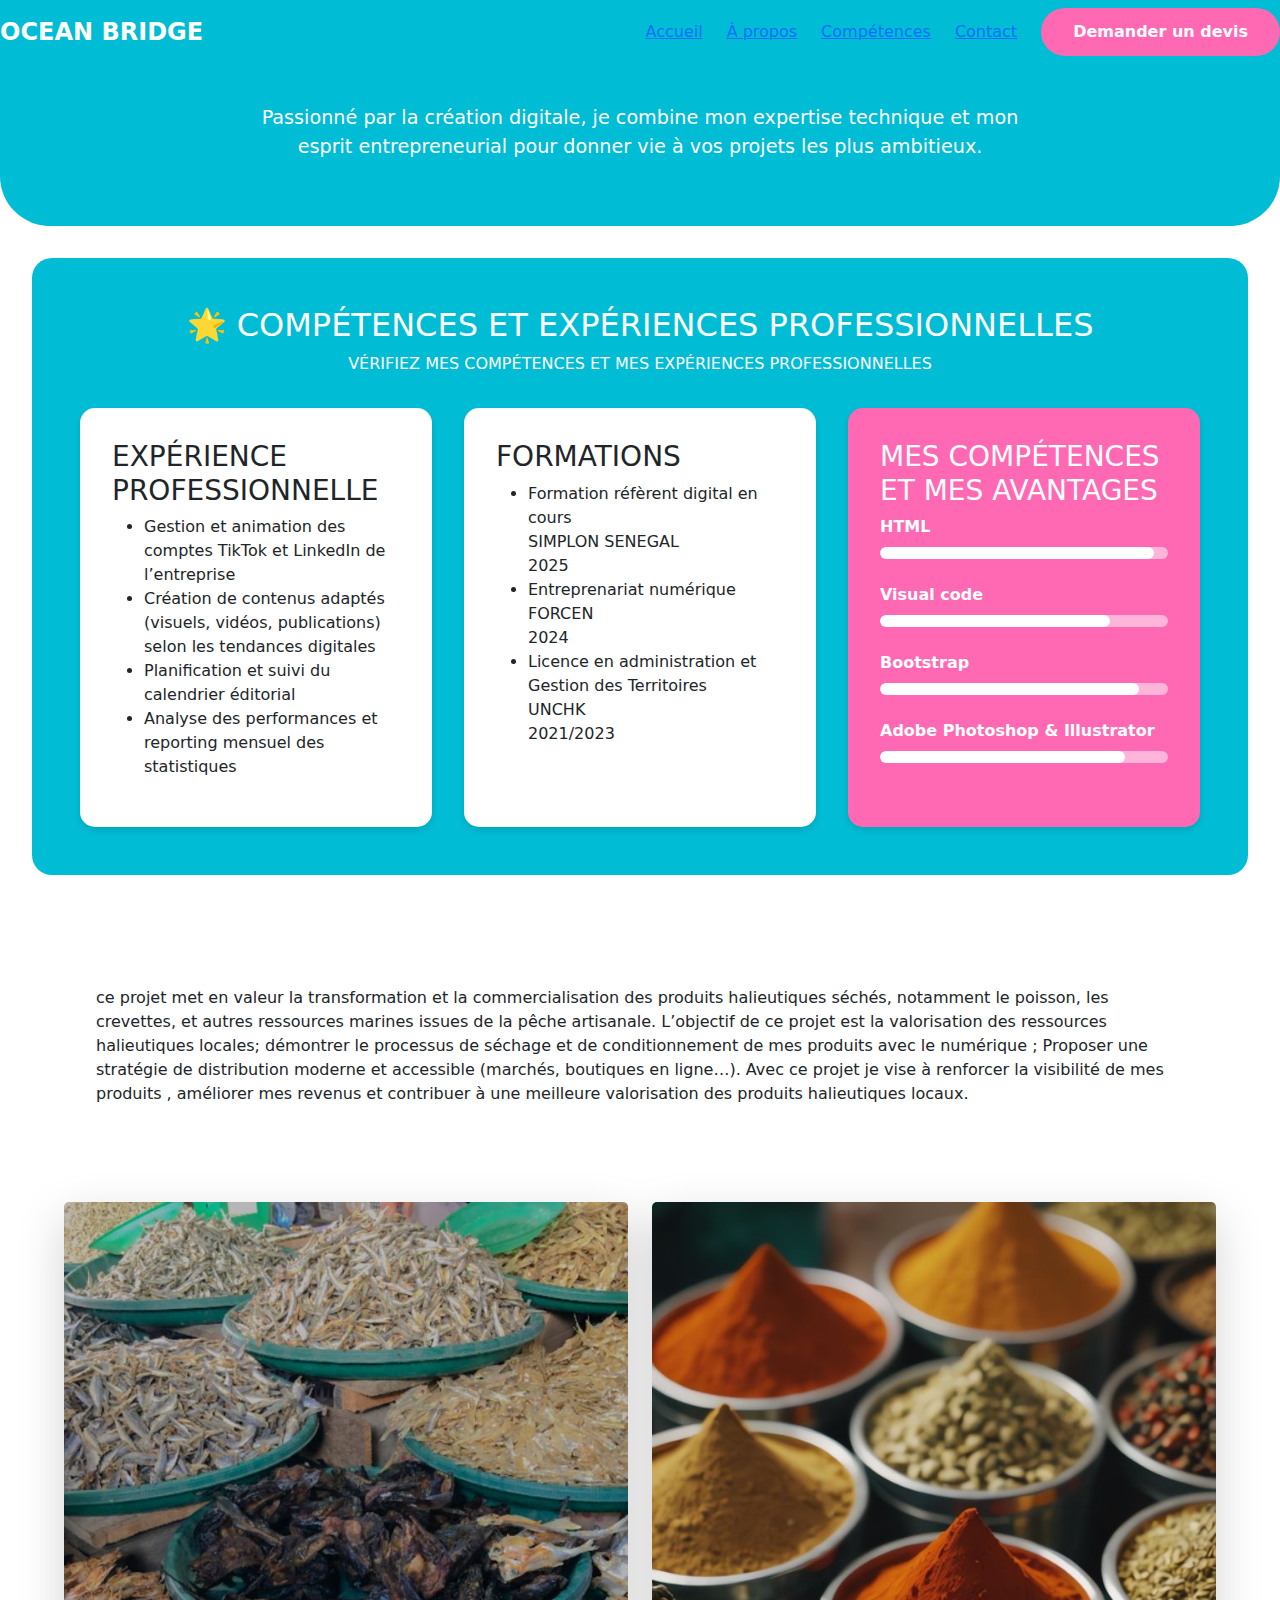
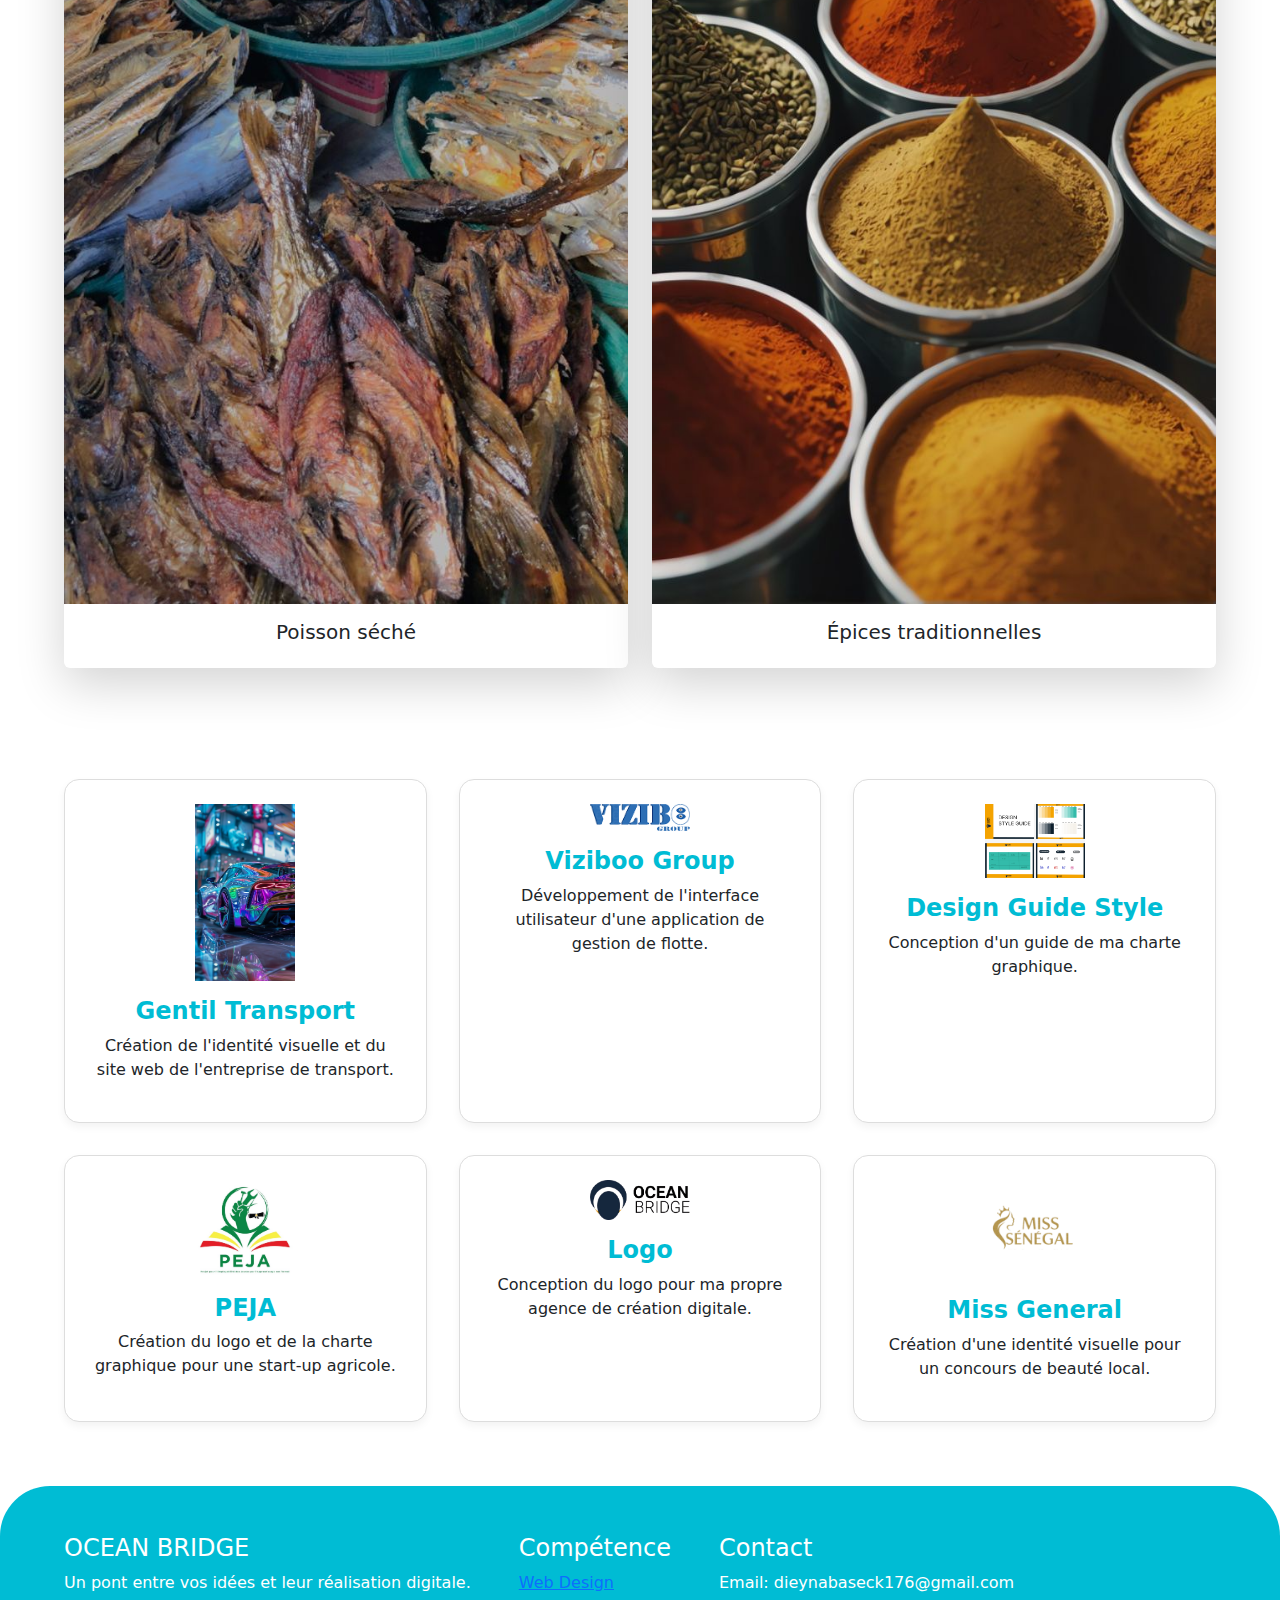
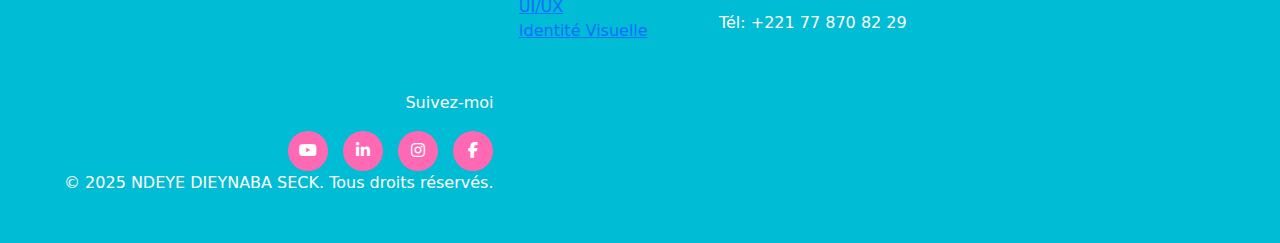
<file: PORTFOLIO2/a propo.html>
<!DOCTYPE html>
<html lang="fr">
<head>
    <meta charset="UTF-8">
    <meta name="viewport" content="width=device-width, initial-scale=1.0">
    <title>À Propos - Ocean Bridge</title>
    <link rel="stylesheet" href="a propo.css">
    <link href="https://fonts.googleapis.com/css2?family=Roboto:wght@400;700&display=swap" rel="stylesheet">
        <link href="https://cdn.jsdelivr.net/npm/bootstrap@5.3.0-alpha1/dist/css/bootstrap.min.css" rel="stylesheet">
    <link rel="stylesheet" href="https://cdnjs.cloudflare.com/ajax/libs/font-awesome/6.5.2/css/all.min.css">

</head>
<body>

    <header>
        
         <!-- Barre de navigation -->
  <nav class="navbar">
    <div class="logo">OCEAN BRIDGE</div>
    <div class="nav-links">
      <a href="#accueil">Accueil</a>
      <a href="#apropos">À propos</a>
      <a href="#competences">Compétences</a>
      <a href="#contact">Contact</a>
      <button>Demander un devis</button>
      
    </div>
  </nav>

  
        <div class="intro-section">
            <p>Passionné par la création digitale, je combine mon expertise technique et mon esprit entrepreneurial pour donner vie à vos projets les plus ambitieux.</p>
        </div>
    </header>

    <main>

        <section class="skills-experiences-section">
            <h2 class="section-title">🌟 COMPÉTENCES ET EXPÉRIENCES PROFESSIONNELLES</h2>
            <p class="section-subtitle">VÉRIFIEZ MES COMPÉTENCES ET MES EXPÉRIENCES PROFESSIONNELLES</p>
            <div class="content-container">
                <div class="experience-column">
                    <h3>EXPÉRIENCE PROFESSIONNELLE</h3>
                    <ul>
                        <li><span class="job-title">Gestion et animation des comptes TikTok et LinkedIn de l’entreprise</span>
<br>
<li><span class="job-title">Création de contenus adaptés (visuels, vidéos, publications) selon les tendances digitales

</span><br>
                        <li><span class="job-title">Planification et suivi du calendrier éditorial</span><br>
                        <li><span class="job-title">Analyse des performances et reporting mensuel des statistiques</span>
                    </ul>
                </div>
                <div class="training-column">
                    <h3>FORMATIONS</h3>
                    <ul>
                        <li><span class="training-name"> Formation réfèrent digital en cours</span><br><span class="school"> SIMPLON SENEGAL</span><br><span class="date">2025</span></li>
                        <li><span class="training-name">Entreprenariat numérique</span><br><span class="school"> FORCEN</span><br><span class="date">2024</span></li>
                        <li><span class="training-name">Licence en administration et Gestion des Territoires</span><br><span class="school"> UNCHK</span><br><span class="date">2021/2023</span></li>
                    
                    </ul>
                </div>
                <div class="skills-column">
                    <h3>MES COMPÉTENCES ET MES AVANTAGES</h3>
                    <div class="skill-bar-container">
                        <div class="skill-name">HTML</div>
                        <div class="bar"><div class="fill html-fill"></div></div>
                    </div>
                    <div class="skill-bar-container">
                        <div class="skill-name">Visual code</Code></div>
                        <div class="bar"><div class="fill visual-c-plus-plus-fill"></div></div>
                    </div>
                    <div class="skill-bar-container">
                        <div class="skill-name">Bootstrap</div>
                        <div class="bar"><div class="fill bootstrap-fill"></div></div>
                    </div>
                    <div class="skill-bar-container">
                        <div class="skill-name">Adobe Photoshop & Illustrator</div>
                        <div class="bar"><div class="fill adobe-fill"></div></div>
                    </div>
                </div>
            </div>
        </section>

        <section class="projects-section">
            <h2 class="section-title">Mes projets</h2>
            <div class="project-container">
                <div class="project-description">
                    <p>ce projet met en valeur la transformation et la commercialisation des produits halieutiques séchés,
notamment le poisson, les crevettes, et autres ressources marines issues de la pêche artisanale.
L’objectif de ce projet est la valorisation des ressources halieutiques locales;
démontrer le processus de séchage et de conditionnement de mes produits avec le numérique ;
Proposer une stratégie de distribution moderne et accessible (marchés, boutiques en ligne…).
Avec ce projet je vise à renforcer la visibilité de mes produits ,
améliorer mes revenus et contribuer à une meilleure valorisation des produits halieutiques locaux.</p>
                </div>
                <div class="row g-4">

  <!-- Card 1 -->
  <div class="col-md-6 col-12">
    <div class="card h-100 shadow-lg border-0">
      <img src="téléchargement (5).jfif" class="card-img-top" alt="Poisson séché">
      <div class="card-body text-center">
        <h5 class="card-title">Poisson séché</h5>
      </div>
    </div>
  </div>
<!-- Card 2 -->
  <div class="col-md-6 col-12">
    <div class="card h-100 shadow-lg border-0">
      <img src="Индийские специи.jfif" class="card-img-top" alt="Épices traditionnelles">
      <div class="card-body text-center">
        <h5 class="card-title">Épices traditionnelles</h5>
      </div>
    </div>
  </div>

</div>

            </div>
        </section>
        
        <section class="realizations-section">
            <h2 class="section-title">Mes réalisations</h2>
            <div class="realizations-grid">
                <div class="realization-card">
                    <img src="shiny cars.jfif" alt="Logo Gentil Transport">
                    <h4>Gentil Transport</h4>
                    <p>Création de l'identité visuelle et du site web de l'entreprise de transport.</p>
                </div>
                <div class="realization-card">
                    <img src="image 5.png" alt="Logo Vizir Group">
                    <h4>Viziboo Group</h4>
                    <p>Développement de l'interface utilisateur d'une application de gestion de flotte.</p>
                </div>
                <div class="realization-card">
                    <img src="NDEYE DIEYNABA SECK.png" alt="Logo Design Guide Style">
                    <h4>Design Guide Style</h4>
                    <p>Conception d'un guide de ma charte graphique.</p>
                </div>
                <div class="realization-card">
                    <img src="PEJA.jpg" alt="Logo Reja">
                    <h4>PEJA</h4>
                    <p>Création du logo et de la charte graphique pour une start-up agricole.</p>
                </div>
                <div class="realization-card">
                    <img src="Branding_Ocean_bridge-removebg-preview.png" alt="Logo Ocean Bridge">
                    <h4>Logo</h4>
                    <p>Conception du logo pour ma propre agence de création digitale.</p>
                </div>
                <div class="realization-card">
                    <img src="Design sans titre (1) (1).png" alt="Logo Miss General">
                    <h4>Miss General</h4>
                    <p>Création d'une identité visuelle pour un concours de beauté local.</p>
                </div>
            </div>
        </section>

    </main>

    <footer>
        <div class="footer-container">
            <div class="footer-links">
                <div>
                    <h4>OCEAN BRIDGE</h4>
                    <p>Un pont entre vos idées et leur réalisation digitale.</p>
                </div>
                <div>
                    <h4>Compétence</h4>
                    <ul>
                        <li><a href="#">Web Design</a></li>
                        <li><a href="#">UI/UX</a></li>
                        <li><a href="#">Identité Visuelle</a></li>
                    </ul>
                </div>
                <div>
                    <h4>Contact</h4>
                    <p>Email: dieynabaseck176@gmail.com</p>
                    <p>Tél: +221 77 870 82 29</p>
                </div>
            </div>
            <div class="social-media">
                <p>Suivez-moi</p>
                 <div class="social-icons">
                        <a href="#"><i class="fab fa-youtube"></i></a>
                        <a href="#"><i class="fab fa-linkedin-in"></i></a>
                        <a href="#"><i class="fab fa-instagram"></i></a>
                        <a href="#"><i class="fab fa-facebook-f"></i></a>
                        
                    </div>
                    
                        <div class="footer-bottom">
                <p class="mb-0">© 2025 NDEYE DIEYNABA SECK. Tous droits réservés.</p>
                
            </div>
            </div>
        </div>
    </footer>

</body>
</html>
</file>
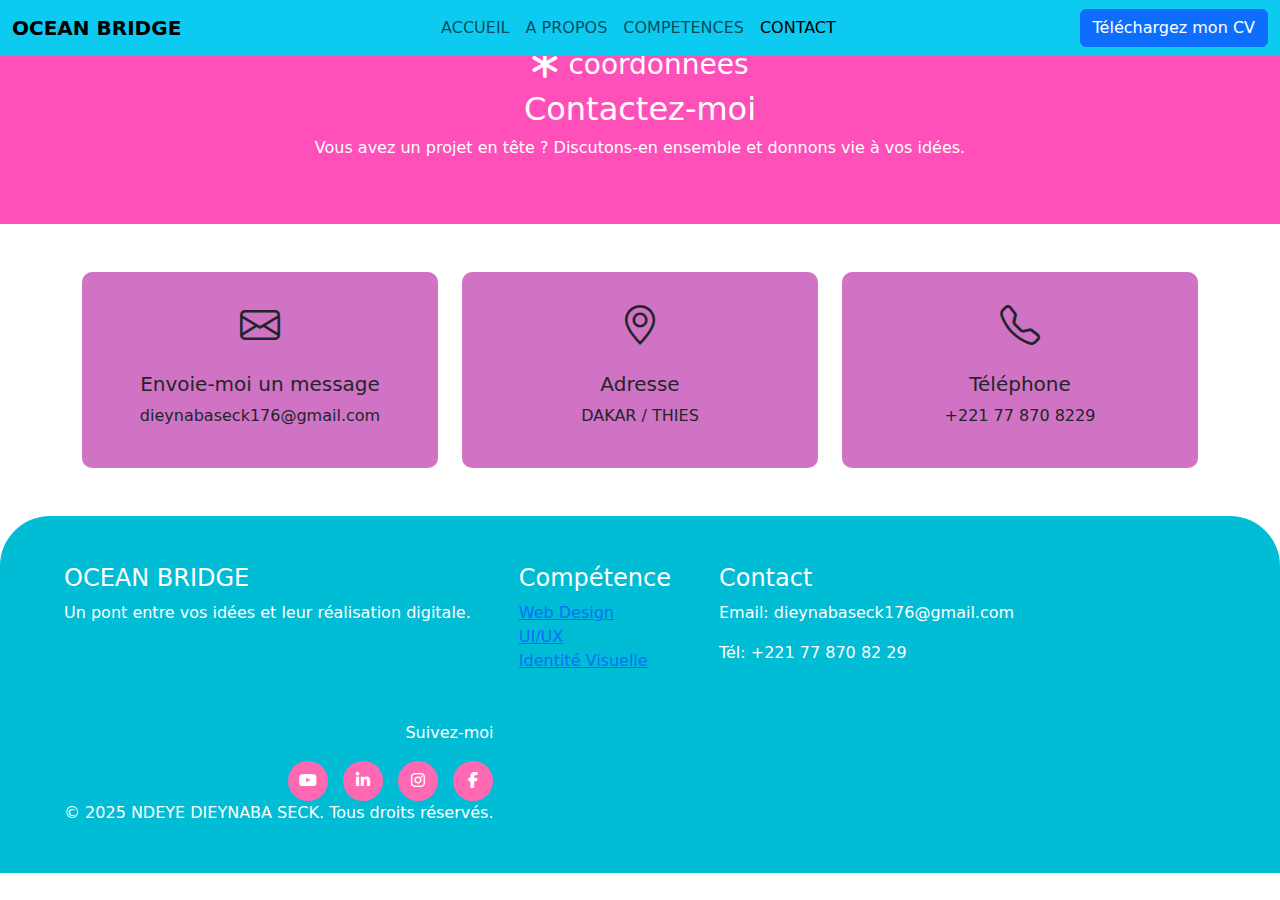
<file: PORTFOLIO2/contact.html>
<!DOCTYPE html>
<html lang="fr">
<head>
  <meta charset="UTF-8">
  <meta name="viewport" content="width=device-width, initial-scale=1.0">
  <title>Contact - Ocean Bridge</title>
  <!-- Bootstrap CSS -->
  <link href="https://cdn.jsdelivr.net/npm/bootstrap@5.3.3/dist/css/bootstrap.min.css" rel="stylesheet">
  <!-- Bootstrap Icons -->
  <link href="https://cdn.jsdelivr.net/npm/bootstrap-icons/font/bootstrap-icons.css" rel="stylesheet">
  <link rel="stylesheet" href="https://cdnjs.cloudflare.com/ajax/libs/font-awesome/6.5.2/css/all.min.css">
  <!-- CSS perso -->
  <link rel="stylesheet" href="contact.css">
</head>
<body>

  <!-- Navbar -->
  <nav class="navbar navbar-expand-lg navbar-light bg-info fixed-top">
    <div class="container-fluid">
      <a class="navbar-brand fw-bold" href="#">OCEAN BRIDGE</a>
      <button class="navbar-toggler" type="button" data-bs-toggle="collapse" data-bs-target="#navbarNav">
        <span class="navbar-toggler-icon"></span>
      </button>
      <div class="collapse navbar-collapse" id="navbarNav">
        <ul class="navbar-nav mx-auto">
          <li class="nav-item"><a class="nav-link" href="#">ACCUEIL</a></li>
          <li class="nav-item"><a class="nav-link" href="#">A PROPOS</a></li>
          <li class="nav-item"><a class="nav-link" href="#">COMPETENCES</a></li>
          <li class="nav-item"><a class="nav-link active" href="#">CONTACT</a></li>
        </ul>
        <a href="Copie de Copie de NDEYE DIEYNABA.pdf" class="btn btn-primary">Téléchargez mon CV</a>
      </div>
    </div>
  </nav>

  <!-- Section coordonnées -->
  <section class="contact-header text-center text-white py-5">
    <div class="container">
      <h3><i class="bi bi-asterisk"></i> coordonnées</h3>
      <h2>Contactez-moi</h2>
      <p>Vous avez un projet en tête ? Discutons-en ensemble et donnons vie à vos idées.</p>
    </div>
  </section>

  <!-- Cartes contact -->
  <section class="contact-cards py-5">
    <div class="container">
      <div class="row g-4 justify-content-center">
        <div class="col-md-4">
          <div class="card text-center p-4 contact-box">
            <i class="bi bi-envelope fs-1 mb-3"></i>
            <h5>Envoie-moi un message</h5>
            <p>dieynabaseck176@gmail.com</p>
          </div>
        </div>
        <div class="col-md-4">
          <div class="card text-center p-4 contact-box">
            <i class="bi bi-geo-alt fs-1 mb-3"></i>
            <h5>Adresse</h5>
            <p>DAKAR / THIES</p>
          </div>
        </div>
        <div class="col-md-4">
          <div class="card text-center p-4 contact-box">
            <i class="bi bi-telephone fs-1 mb-3"></i>
            <h5>Téléphone</h5>
            <p>+221 77 870 8229</p>
          </div>
        </div>
      </div>
    </div>
  </section>

  <footer>
        <div class="footer-container">
            <div class="footer-links">
                <div>
                    <h4>OCEAN BRIDGE</h4>
                    <p>Un pont entre vos idées et leur réalisation digitale.</p>
                </div>
                <div>
                    <h4>Compétence</h4>
                    <ul>
                        <li><a href="#">Web Design</a></li>
                        <li><a href="#">UI/UX</a></li>
                        <li><a href="#">Identité Visuelle</a></li>
                    </ul>
                </div>
                <div>
                    <h4>Contact</h4>
                    <p>Email: dieynabaseck176@gmail.com</p>
                    <p>Tél: +221 77 870 82 29</p>
                </div>
            </div>
            <div class="social-media">
                <p>Suivez-moi</p>
                 <div class="social-icons">
                        <a href="#"><i class="fab fa-youtube"></i></a>
                        <a href="#"><i class="fab fa-linkedin-in"></i></a>
                        <a href="#"><i class="fab fa-instagram"></i></a>
                        <a href="#"><i class="fab fa-facebook-f"></i></a>
                    </div>
                    <div class="footer-bottom">
                <p class="mb-0">© 2025 NDEYE DIEYNABA SECK. Tous droits réservés.</p>
               
            </div>
            </div>
        </div>
    </footer>

  <script src="https://cdn.jsdelivr.net/npm/bootstrap@5.3.3/dist/js/bootstrap.bundle.min.js"></script>
</body>
</html>
</file>
<file: PORTFOLIO2/a propo.css>
/* Styles Généraux */
body {
    font-family: 'Roboto', sans-serif;
    margin: 0;
    padding: 0;
    background-color: #ff69b4; /* Rose fuchsia, couleur dominante */
    color: #333;
    line-height: 1.6;
}

h1, h2, h3, h4 {
    margin: 0;
    line-height: 1.2;
}

a {
    text-decoration: none;
    color: inherit;
    transition: color 0.3s ease;
}

a:hover {
    color: #f0f0f0;
}

/* Header et Navigation */
.navbar {
    display: flex;
    justify-content: space-between;
    align-items: center;
    padding: 1rem 5%;
    background-color: #00bcd4; /* Bleu turquoise */
    color: white;
}

.logo {
    font-weight: 700;
    font-size: 1.5rem;
}

.nav-links {
    display: flex;
    gap: 1.5rem;
    align-items: center;
}

.nav-links button {
    background-color: #ff69b4;
    color: white;
    border: none;
    padding: 0.75rem 2rem;
    border-radius: 25px;
    cursor: pointer;
    font-weight: 700;
    transition: background-color 0.3s ease;
}

.nav-links button:hover {
    background-color: #ff4d94;
}

.intro-section {
    background-color: #00bcd4;
    color: white;
    text-align: center;
    padding: 2.5rem 10% 4rem;
    border-bottom-left-radius: 50px;
    border-bottom-right-radius: 50px;
}

.intro-section p {
    font-size: 1.2rem;
    max-width: 800px;
    margin: 0 auto;
}

/* Sections du contenu principal */
main {
    padding: 2rem;
}

.section-title {
    text-align: center;
    font-size: 2rem;
    margin-bottom: 0.5rem;
    color: white;
}

.section-subtitle {
    text-align: center;
    margin-bottom: 2rem;
    color: white;
}

.skills-experiences-section {
    background-color: #00bcd4;
    padding: 3rem;
    border-radius: 20px;
}

.content-container {
    display: grid;
    grid-template-columns: repeat(3, 1fr);
    gap: 2rem;
}

.experience-column, .training-column, .skills-column {
    background-color: white;
    padding: 2rem;
    border-radius: 15px;
    box-shadow: 0 4px 6px rgba(0,0,0,0.1);
}

.skills-column {
    background-color: #ff69b4;
    color: white;
}

.skill-bar-container {
    margin-bottom: 1.5rem;
}

.skill-name {
    font-weight: 700;
    margin-bottom: 0.5rem;
}

.bar {
    background-color: rgba(255, 255, 255, 0.5);
    height: 12px;
    border-radius: 6px;
    overflow: hidden;
}

.fill {
    height: 100%;
    background-color: white;
    border-radius: 6px;
    transition: width 1s ease-in-out;
}

/* Les pourcentages sont basés sur l'image */
.html-fill { width: 95%; }
.visual-c-plus-plus-fill { width: 80%; }
.bootstrap-fill { width: 90%; }
.adobe-fill { width: 85%; }

/* Section Projets */
.projects-section {
    padding: 2rem;
}

.project-container {
    display: flex;
    justify-content: center;
    align-items: center;
    gap: 3rem;
    flex-wrap: wrap;
}

.project-description {
    background-color: white;
    padding: 2rem;
    border-radius: 15px;
    flex: 1;
    min-width: 300px;
}

.project-images {
    flex: 1;
    display: grid;
    grid-template-columns: 1fr;
    gap: 2rem;
}

.project-images img {
    width: 50%;
    height: auto;
    border-radius: 50%; /* Pour les images circulaires */
    box-shadow: 0 4px 5px rgba(0,0,0,0.2);
}

/* Section Réalisations */
.realizations-section {
    padding: 2rem;
}

.realizations-grid {
    display: grid;
    grid-template-columns: repeat(3, 1fr);
    gap: 2rem;
}

.realization-card {
    background-color: white;
    border: 1px solid #ddd;
    border-radius: 15px;
    padding: 1.5rem;
    text-align: center;
    transition: transform 0.3s ease;
    box-shadow: 0 4px 8px rgba(0,0,0,0.05);
}

.realization-card:hover {
    transform: translateY(-5px);
}

.realization-card img {
    width: 100px;
    height: auto;
    object-fit: contain;
    margin-bottom: 1rem;
}

.realization-card h4 {
    color: #00bcd4;
    font-weight: 700;
}

/* Footer */
footer {
    background-color: #00bcd4;
    color: white;
    padding: 3rem 5%;
    border-top-left-radius: 50px;
    border-top-right-radius: 50px;
}

.footer-container {
    display: flex;
    justify-content: space-between;
    align-items: flex-start;
    flex-wrap: wrap;
    gap: 2rem;
}

.footer-links {
    display: flex;
    gap: 3rem;
}

.footer-links ul {
    list-style: none;
    padding: 0;
}

.social-media {
    text-align: right;
}

.social-icons a {
    display: inline-block;
    width: 40px;
    height: 40px;
    line-height: 40px;
    text-align: center;
    background-color: #ff69b4;
    border-radius: 50%;
    margin-left: 10px;
    color: white;
}
</file>
<file: PORTFOLIO2/contact.css>
/* Section coordonnées */
.contact-header {
  background-color: #ff4fb8; /* rose */
}

/* Cartes */
.contact-box {
  background-color: #d173c4; /* violet */
  border: none;
  border-radius: 10px;
  transition: transform 0.3s ease;
}
.contact-box:hover {
  transform: translateY(-8px);
}

/* Footer */
footer {
    background-color: #00bcd4;
    color: white;
    padding: 3rem 5%;
    border-top-left-radius: 50px;
    border-top-right-radius: 50px;
}

.footer-container {
    display: flex;
    justify-content: space-between;
    align-items: flex-start;
    flex-wrap: wrap;
    gap: 2rem;
}

.footer-links {
    display: flex;
    gap: 3rem;
}

.footer-links ul {
    list-style: none;
    padding: 0;
}

.social-media {
    text-align: right;
}

.social-icons a {
    display: inline-block;
    width: 40px;
    height: 40px;
    line-height: 40px;
    text-align: center;
    background-color: #ff69b4;
    border-radius: 50%;
    margin-left: 10px;
    color: white;
}
</file>
